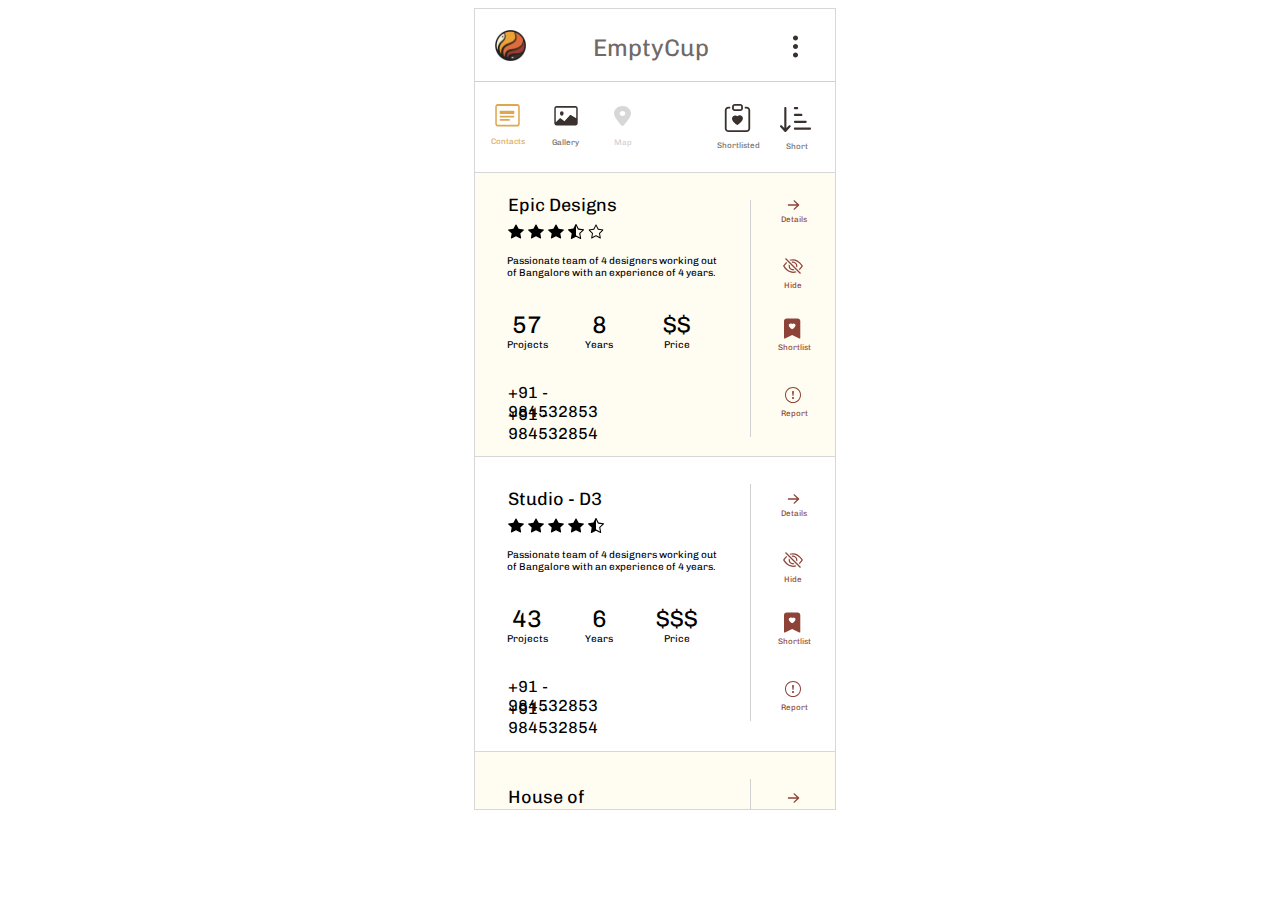
<file: index.html>
<!DOCTYPE html>
<html lang="en">
<head>
    <meta charset="UTF-8">
    <meta name="viewport" content="width=device-width, initial-scale=1.0">
    <title>Emptycup</title>
    <link rel="preconnect" href="https://fonts.googleapis.com">
    <link rel="preconnect" href="https://fonts.gstatic.com" crossorigin>
    <link href="https://fonts.googleapis.com/css2?family=Chivo&display=swap" rel="stylesheet">
    <link rel="stylesheet" href="style.css">
</head>
<body>
    <div class="main_container">
        <div class="header">

            <img src="logo.png" width="31px" height="31px"  class="logo" alt="">
            <p class="title">EmptyCup</p>
            <img src="three-dots-vertical 1.svg" width="27px" height="27px" class="threeDot" alt="">
            <div class="line1"></div>
        </div>

          <div>

              <!-- left grp -->
                    <div class="icon1">
                        <div class="vec">
                            <img src="icons/Vector.svg" width="25px" height="22.5px" >
                            <img src="icons/Vector (1).svg" width="15.625px" height="11.25px" class="vec_1">
                        </div>
                        <p class="contacts">Contacts</p>
                    </div>
                    
                    <div class="icon2">
                        <div class="icon_img">
                            <img src="icons/Vector (2).svg" width="24px" height="19.5px" >
                            <img src="icons/Vector (3).svg" width="4.5px" height="4.875px" class="icon2Dot">
                        </div>
                        <p class="gallery">Gallery</p>
                    </div>
                    <div class="icon3">
                        <img src="icons/Vector (4).svg" width="17px" height="19.948px">
                        <p class="map">Map</p>
                    </div>
              
                    <!-- right grp -->
                    <div class="icon4">
                        <img src="icons/clipboard-heart 1.svg"  width="29px" height="28px" class="heart">
                        <p class="shortlisted">Shortlisted</p>
                    </div>
                    <div class="icon5">
                        <img src="icons/arrow.svg" width="31px" height="25px">
                        <p class="short">Short</p>
                    </div>
          </div>  
        
        <!-- rectangle -->
        <div class="rectangle">
            <div class="left_container">
                <div class="epic">Epic Designs</div>
                <div class="star">
                    <img src="icons/star-fill 1.svg" width="16px" height="15px" alt="">
                    <img src="icons/star-fill 1.svg" width="16px" height="15px" >
                    <img src="icons/star-fill 1.svg" width="16px" height="15px" >
                    <img src="icons/star_half.svg" width="16px" height="15px" >
                    <img src="icons/star 1.svg" width="16px" height="15px" >
                    
                </div>
                <div class="pText">Passionate team of 4 designers working out of Bangalore with an experience of 4 years.</div>
                <div class="P_57">
                    <p class="t57">57</p>
                    <p class="projects">Projects</p>
                </div>
                <div class="P_8">
                    <p class="t57">8</p>
                    <p class="year">Years</p>
                </div>
                <div class="P_9">
                    <p class="t57">$$</p>
                    <p class="price">Price</p>
                </div>

                <div class="number">
                    <div class="num1">
                        +91 - 984532853
                    </div>
                    <div class="num2">
                        +91 - 984532854
                    </div>
                </div>
            </div>
            <div class="right_line"></div>

            <div class="right_container">
                <img src="icons/arrow-right-short 1.svg" alt="">
                <div class="d_text">Details</div>
                <img src="icons/eye-slash 1.svg" alt="">
                <div class="h_text">Hide</div>
                <img src="icons/tag.svg" alt="">
                <div class="s_text">Shortlist</div>
                <img src="icons/exclamation-circle 1.svg" alt="">
                <div class="r_text">Report</div>
            </div>
        </div>
        <!-- second container -->
        <div class="rectangle_2">
            <div class="left_container_2">
                <div class="epic">Studio - D3</div>
                <div class="star">
                    <img src="icons/star-fill 1.svg" width="16px" height="15px" alt="">
                    <img src="icons/star-fill 1.svg" width="16px" height="15px" >
                    <img src="icons/star-fill 1.svg" width="16px" height="15px" >
                    <img src="icons/star-fill 1.svg" width="16px" height="15px" >
                    <!-- <img src="icons/star_half.svg" width="16px" height="15px" >/ -->
                    <img src="icons/star_half.svg" width="16px" height="15px" >
                    <!-- <img src="icons/star 1.svg" width="16px" height="15px" > -->
                    
                </div>
                <div class="pText">Passionate team of 4 designers working out of Bangalore with an experience of 4 years.</div>
                <div class="P_57">
                    <p class="t57">43</p>
                    <p class="projects">Projects</p>
                </div>
                <div class="P_8">
                    <p class="t57">6</p>
                    <p class="year">Years</p>
                </div>
                <div class="P_9">
                    <p class="t57">$$$</p>
                    <p class="price">Price</p>
                </div>

                <div class="number">
                    <div class="num1">
                        +91 - 984532853
                    </div>
                    <div class="num2">
                        +91 - 984532854
                    </div>
                </div>
            </div>
            <div class="right_line"></div>

            <div class="right_container_2">
                <img src="icons/arrow-right-short 1.svg" alt="">
                <div class="d_text">Details</div>
                <img src="icons/eye-slash 1.svg" alt="">
                <div class="h_text">Hide</div>
                <img src="icons/tag.svg" alt="">
                <div class="s_text">Shortlist</div>
                <img src="icons/exclamation-circle 1.svg" alt="">
                <div class="r_text">Report</div>
            </div>
        </div>
           <!-- third container -->
        <div class="rectangle_3">
            <div class="left_container_3">
                <div class="house_div">House of designs</div>
                <div class="star">
                    <img src="icons/star-fill 1.svg" width="16px" height="15px" alt="">
                    <img src="icons/star-fill 1.svg" width="16px" height="15px" >
                    <img src="icons/star-fill 1.svg" width="16px" height="15px" >
                    <img src="icons/star-fill 1.svg" width="16px" height="15px" >
                    <!-- <img src="icons/star_half.svg" width="16px" height="15px" >/ -->
                    <img src="icons/star_half.svg" width="16px" height="15px" >
                    <!-- <img src="icons/star 1.svg" width="16px" height="15px" > -->
                    
                </div>
                <div class="pText">Passionate team of 4 designers working out of Bangalore with an experience of 4 years.</div>
                <div class="P_57">
                    <p class="t57">43</p>
                    <p class="projects">Projects</p>
                </div>
                <div class="P_8">
                    <p class="t57">6</p>
                    <p class="year">Years</p>
                </div>
                <div class="P_9">
                    <p class="t57">$$$</p>
                    <p class="price">Price</p>
                </div>

                <div class="number">
                    <div class="num1">
                        +91 - 984532853
                    </div>
                    <div class="num2">
                        +91 - 984532854
                    </div>
                </div>
            </div>
            <div class="right_line"></div>

            <div class="right_container_3">
                <img src="icons/arrow-right-short 1.svg" alt="">
                <div class="d_text">Details</div>
                <img src="icons/eye-slash 1.svg" alt="">
                <div class="h_text">Hide</div>
                <img src="icons/tag.svg" alt="">
                <div class="s_text">Shortlist</div>
                <img src="icons/exclamation-circle 1.svg" alt="">
                <div class="r_text">Report</div>
            </div>
        </div>

        
    </div>
</body>
</html>
</file>
<file: style.css>
*{
    all: non;
}
.main_container{
    /* position: relative; */
    width: 360px;
    height: 800px;
    position: absolute;
    left: 37%;
    background: #FFF;
    border: 0.25px #D7D7D7 solid ;
    overflow: hidden;
}
.logo{
    padding-top: 21px;
    padding-left: 20px;
}
.title{
    width: 124px;
    height: 35px;
    flex-shrink: 0;
    position: absolute;
    top: 0px;
    left: 118px;
    right: 118px;
    color: #716966;
    font-family: Chivo;
    font-size: 24px;
    font-style: normal;
    font-weight: "400";
    line-height: normal;   
}
.threeDot{
    position: absolute;
    left: 307px;
    right: 26px;
    top: 24px;
}
.line1{
    width: 360.001px;
    height: 0.25px;
    background: #D0D0D0;
    position: absolute;
    top: 72px;
}

/* left group */
.icon1{
    position: absolute;
    top: 95px;
    left: 16px;
    width: 34px;
    height: 42px;
    /* background: cadetblue; */
}
.vec{
    position: absolute;
    top: 0px;
    left: 4 px;
    right: 5px;
    bottom: 19.5px;
}
.vec_1{
    position: absolute;
    top: 5.62px;
    left: 4.69px;
}
.contacts{
    margin: 0px 0px;
    width: 34px;
    height: 10px;
    position: relative;
    top: 32px;  /* 22.5   +   9.5*/
    left: 0px;
    color: #E0A64E;
    font-family: Chivo;
    font-size: 8px;
    font-style: normal;
    font-weight: "400";
    line-height: normal;
}
.icon2{
    position: absolute;
    top: 97px;
    left: 77px;
    width: 27px;
    height: 40.5px;
    /* background: cadetblue; */
}
.icon_img{
    position: absolute;
    top: 0px;
    left: 2px;
    right: 1px;
}
.icon2Dot{
    position: absolute;
    top: 5px;
    left: 6px;
    right: 13.5px;
}
.gallery{
    margin: 0px 0px;
    width: 27px;
    height: 10px;
    position: absolute;
    top: 30.5px;  /*19.5 + 11*/
    color: #716966;
    font-family: Chivo;
    font-size: 8px;
    font-style: normal;
    font-weight: "400";
    line-height: normal;
}
.icon3{
    position: absolute;
    top: 97px;
    left: 139px;
    width: 17px;
    height: 40.75px;
    /* background: cadetblue; */
}
.map{
    margin: 0px 0px;
    position: absolute;
    top: 30.748px;  /* 19.948 + 10.8*/
    color: #D0D0D0;
    font-family: Chivo;
    font-size: 8px;
    font-style: normal;
    font-weight: "400";
    line-height: normal;
}

/* right group */
.icon4{
    position: absolute;
    top:95px;
    right: 76px;
    width: 42px;
    height: 46px;
    /* background: cadetblue; */
}
.heart{
    position:absolute;
    top: 0 px;
    left:6.5px; /*42 - 29 = 13-> 13/2->6.5*/
}
.shortlisted{
    margin: 0px 0px;
    position: absolute;
    top: 36px; /*28 + 8*/
    color: #716966;
    font-family: Chivo;
    font-size: 8px;
    font-style: normal;
    font-weight: "400";
    line-height: normal;
}
.icon5{
    position: absolute;
    top:98px;
    right: 24px;
    width: 31px;
    height: 44px;
    /* background: cadetblue; */
}
.short{
    margin: 0px 0px;
    position: absolute;
    top: 34px; /*25+9*/
    left: 6px; /*30-24*/
    color: #716966;
    font-family: Chivo;
    font-size: 8px;
    font-style: normal;
    font-weight: "400";
    line-height: normal;
}

/* rectangle */
.rectangle{
    position: absolute;
    top: 163px;
    width: 360px;
    height: 284px;
    flex-shrink: 0;
    border-top: 0.25px solid #D7D7D7;
    background: #FFFCF2;
}
.left_container{
    margin: 0px 0px;
    position: absolute;
    top: 21px;
    left: 33px;
    /* background-color: #D0D0D0; */
}
.left_container_2{
    margin: 0px 0px;
    position: absolute;
    top: 31px;
    left: 33px;
    /* background-color: #D0D0D0; */
}
.left_container_3{
    margin: 0px 0px;
    position: absolute;
    top: 34px;
    left: 33px;
    /* background-color: #D0D0D0; */
}
.epic{
    margin: 0px 0px;
    width: 109px;
    height: 21px;
    color: #000;
    font-family: Chivo;
    font-size: 18px;
    font-style: normal;
    font-weight: "400";
    line-height: normal;
}
.star{
    position: relative;
    top: 9px;
    /* background: indianred; */
}
.pText{
    position: relative;
    top: 21px;
    left: -1px;
    width: 211px;
    height: 32px;
    flex-shrink: 0;
    color: #000;
    font-family: Chivo;
    font-size: 10px;
    font-style: normal;
    line-height: normal;
    /* background: powderblue; */
}
.P_57{
    position: absolute;
    top: 116px;  /*98 + 21*/
    left: -4px; /*33-29*/
    width: 47px;
    height: 37px;
    flex-shrink: 0;
    /* background: yellowgreen; */
}
.P_8{
    position: absolute;
    top: 116px;  /*98 + 21*/
    left: 68px; /*101-33*/
    width: 47px;
    height: 37px;
    flex-shrink: 0;
    /* background: yellowgreen; */
}
.P_9{
    position: absolute;
    top: 116px;  /*98 + 21*/
    left: 146px; /*179-33*/
    width: 47px;
    height: 37px;
    flex-shrink: 0;
    /* background: yellowgreen; */
}
.t57{
    margin: 0px 0px;
    color: #000;
    text-align: center;
    font-family: Chivo;
    font-size: 24px;
    font-style: normal;
    font-weight: "400";
    line-height: normal;
}
.projects{
    margin: 0px 0px;
    color: #000;
    text-align: center;
    font-family: Chivo;
    font-size: 10px;
    font-style: normal;
    font-weight: "400";
    line-height: normal;
}
.year{
    margin: 0px 0px;
    color: #000;
    text-align: center;
    font-family: Chivo;
    font-size: 10px;
    font-style: normal;
    font-weight: "400";
    line-height: normal;
}
.price{
    margin: 0px 0px;
    color: #000;
    text-align: center;
    font-family: Chivo;
    font-size: 10px;
    font-style: normal;
    font-weight: "400";
    line-height: normal;
}
.number{
    position: absolute;
    top: 189px; /* 168 + 21*/
}
.num1{
    color: #000;
    width: 133px;
    height: 19px;
    font-family: Chivo;
    font-size: 16px;
    font-style: normal;
    line-height: normal;
    }
.num2{
    width: 133px;
    height: 19px;
    position: absolute;
    top: 22px;
    left: 0px;
    color: #000;
    font-family: Chivo;
    font-size: 16px;
    font-style: normal;
    line-height: normal;
}
.right_line{
    position: absolute;
    top: 27px;
    bottom: 20px;
    left: 275px;
    width: 0.25px;
    height: 237px;
    background: #D0D0D0;
}

.right_container{
    margin: 0px 0px;
    position: absolute;
    top: 0px;
    /* left: 0px; */
    /* width: 100px;
    height: 100px; */
    /* background:#000; */
}
.right_container_2{
    margin: 0px 0px;
    position: absolute;
    top: 10px;
    /* background:#000; */
}
.right_container_3{
    margin: 0px 0px;
    position: absolute;
    top: 14px;
    /* background:#000; */
}

.right_container img[src="icons/arrow-right-short 1.svg"],.right_container_2 img[src="icons/arrow-right-short 1.svg"],.right_container_3 img[src="icons/arrow-right-short 1.svg"]{
    position: absolute;
    top: 21px;
    left: 307px;
    width: 23px;
    height: 22px;
}
.d_text{
    position: absolute;
    top: 41px;
    left: 306px;
    color: #8D4337;
    font-family: Chivo;
    font-size: 8px;
    font-style: normal;
    font-weight: "400";
    line-height: normal;
}
.right_container img[src="icons/eye-slash 1.svg"],.right_container_2 img[src="icons/eye-slash 1.svg"],.right_container_3 img[src="icons/eye-slash 1.svg"]{
    position: absolute;
    top: 83px;
    left: 308px;
    width: 20px;
    height: 20px;
}
.h_text{
    width: 17px;
    height: 10px;
    position: absolute;
    top: 107px;
    left: 309px;
    color: #8D4337;
    font-family: Chivo;
    font-size: 8px;
    font-style: normal;
    font-weight: "400";
    line-height: normal;
}
.right_container img[src="icons/tag.svg"],.right_container_2 img[src="icons/tag.svg"],.right_container_3 img[src="icons/tag.svg"]{
    position: absolute;
    top: 145px;
    left: 309px;
    width: 17.25px;
    height: 21px;
}
.s_text{
    width: 33px;
    height: 10px;
    position: absolute;
    top: 169px;
    left: 303px;
    color: #8D4337;
    font-family: Chivo;
    font-size: 8px;
    font-style: normal;
    font-weight: "400";
    line-height: normal;
}
.right_container img[src="icons/exclamation-circle 1.svg"],.right_container_2 img[src="icons/exclamation-circle 1.svg"],.right_container_3 img[src="icons/exclamation-circle 1.svg"]{
    position: absolute;
    top: 214px;
    left: 310px;
    width: 16px;
    height: 16px;
}
.r_text{
    width: 26px;
    height: 10px;
    position: absolute;
    top: 235px;
    left: 306px;
    color: #8D4337;
    font-family: Chivo;
    font-size: 8px;
    font-style: normal;
    font-weight: "400";
    line-height: normal;
}
.rectangle_2{
    position: absolute;
    top: 447px;
    /* padding: 1000px 1000px; */
    width: 360px;
    height: 295px;
    flex-shrink: 0;
    border-top: 0.25px solid #D7D7D7;
    background: #FFF;
}
.rectangle_3{
    position: absolute;
    top: 742px;
    width: 360px;
    background: #FFFCF2;
    height: 295px;
    flex-shrink: 0;
    border-top: 0.25px solid #D7D7D7;
}
.house_div{
    margin: 0px 0px;
    width: 147px;
    height: 21px;
    color: #000;
    font-family: Chivo;
    font-size: 18px;
    font-style: normal;
    font-weight: "400";
    line-height: normal;
}
</file>
